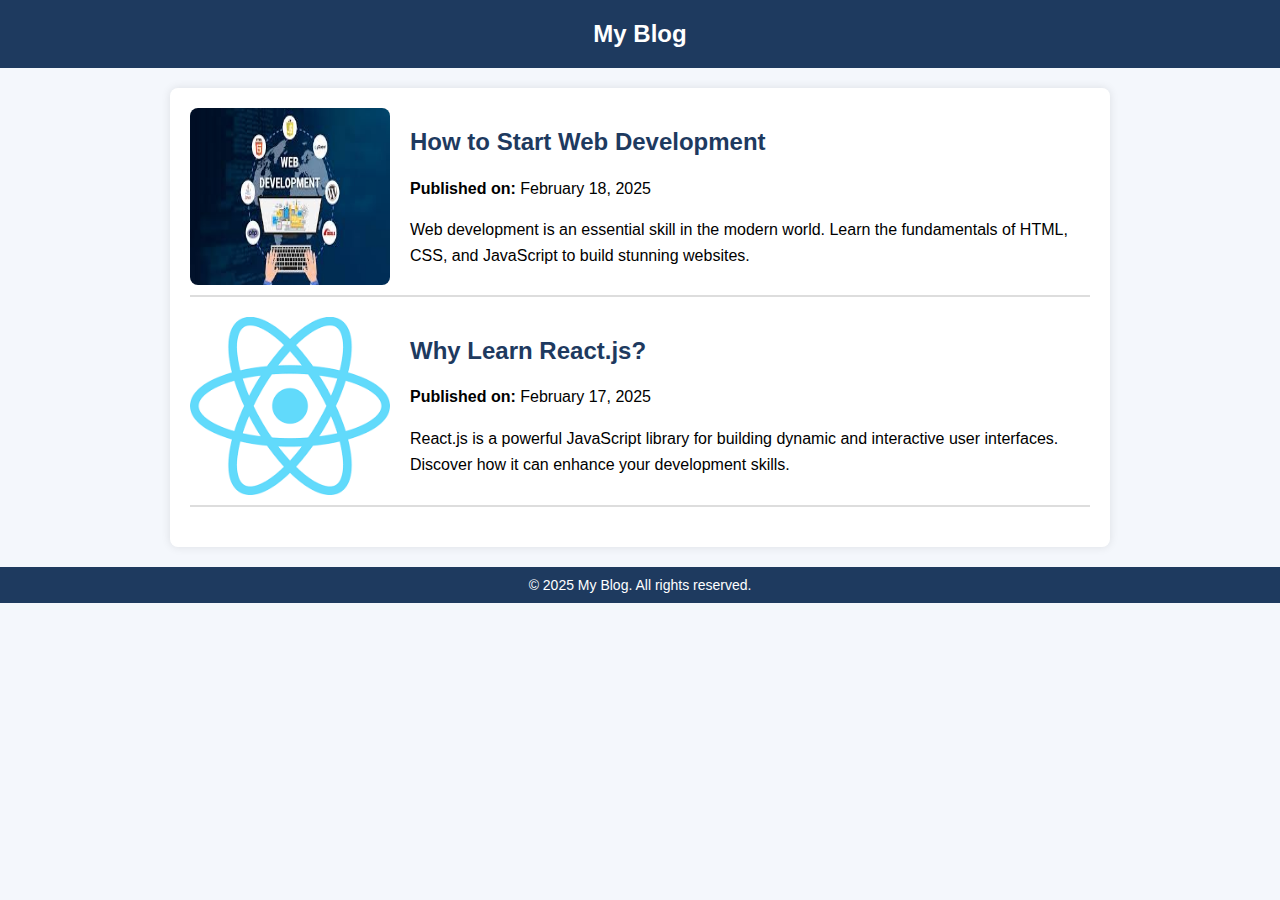
<file: Blog Page/index.html>
<!DOCTYPE html>
<html>
<head>

<title>My Blog</title>
<link rel="stylesheet" href="style.css">
</head>
<body>
<div class="header">My Blog</div>
<div class="container">
<div class="blog-post">
<img src="webdev.jpg" alt="Blog Image">
<div class="blog-post-content">
<h2>How to Start Web Development</h2>
<p><strong>Published on:</strong> February 18, 2025</p>
<p>Web development is an essential skill in the modern world. Learn the
fundamentals of HTML, CSS, and JavaScript to build stunning websites.</p>
</div>
</div>
<div class="blog-post">
<img src="react.png" alt="Blog Image">
<div class="blog-post-content">
<h2>Why Learn React.js?</h2>
<p><strong>Published on:</strong> February 17, 2025</p>
<p>React.js is a powerful JavaScript library for building dynamic and interactive
user interfaces. Discover how it can enhance your development skills.</p>
</div>
</div>
</div>
<div class="footer">&copy; 2025 My Blog. All rights reserved.</div>
</body>
</html>
</file>
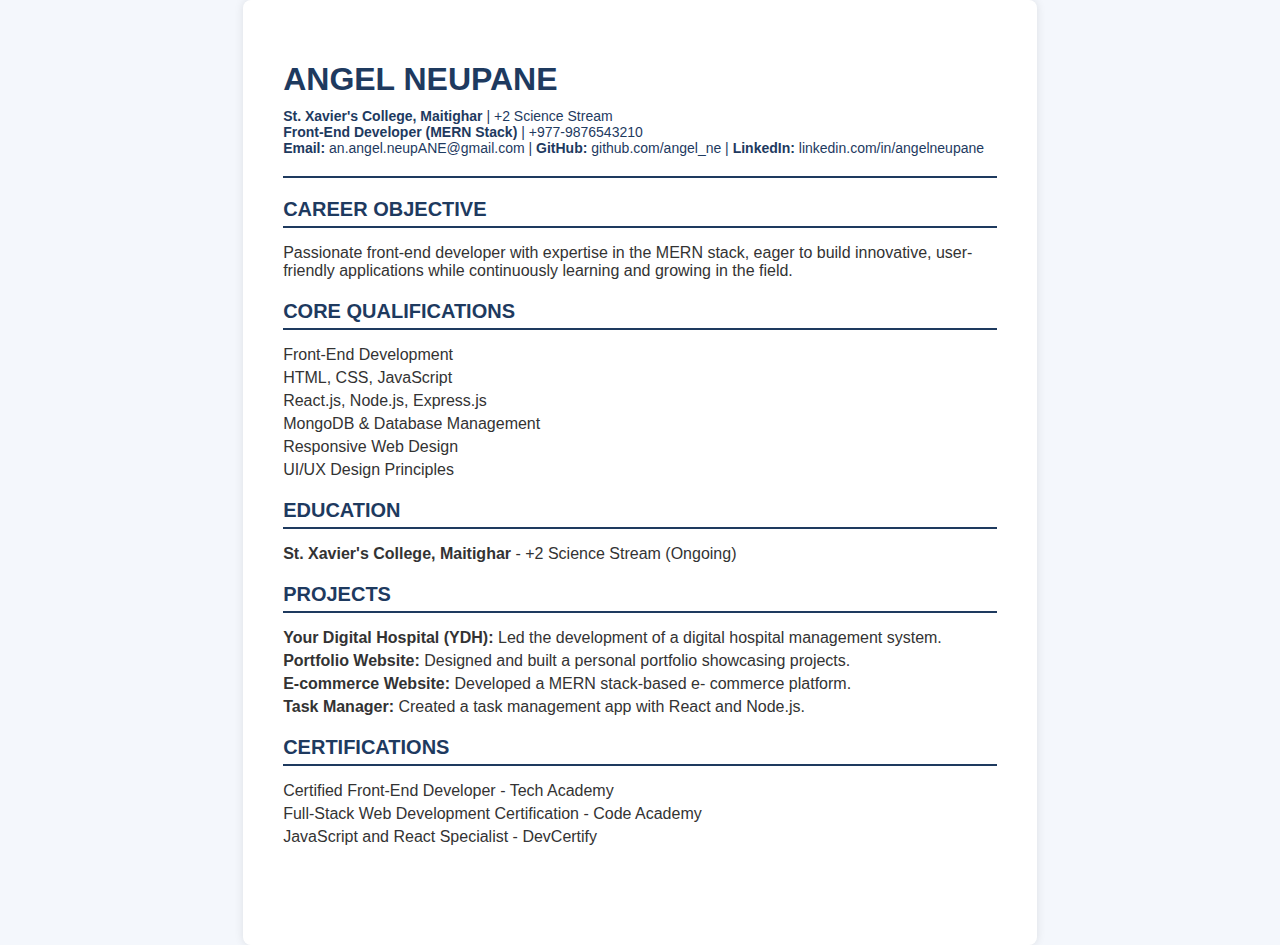
<file: CV Page/index.html>
<!DOCTYPE html>
<html lang="en">
<head>
<title>Angel Neupane - CV</title>
<style>
body {
font-family: Arial, sans-serif;
margin: 0;
padding: 0;
background-color: #f4f7fc;
color: #333;
}
.container {
width: 210mm;
height: 250mm;
margin: auto;
padding: 40px;
background: #ffffff;
border-radius: 8px;
box-shadow: 0 0 10px rgba(0, 0, 0, 0.1);
box-sizing: border-box;
}
h1 {
text-transform: uppercase;
font-size: 32px;

color: #1e3a5f;
margin-bottom: 10px;
}
.contact-info {
font-size: 14px;
color: #1e3a5f;
margin-bottom: 20px;
text-align: left;
}
hr {
border: none;
border-top: 2px solid #1e3a5f;
margin: 20px 0;
}
.section-title {
font-size: 20px;
font-weight: bold;
color: #1e3a5f;
margin-top: 20px;
border-bottom: 2px solid #1e3a5f;
padding-bottom: 5px;
}
ul {
list-style: none;
padding: 0;
}
ul li {

margin-bottom: 5px;
}
</style>
</head>
<body>
<div class="container">
<h1>ANGEL NEUPANE</h1>
<div class="contact-info">
<strong>St. Xavier's College, Maitighar</strong> | +2 Science Stream <br>
<strong>Front-End Developer (MERN Stack)</strong> | +977-9876543210 <br>
<strong>Email:</strong> an.angel.neupANE@gmail.com |
<strong>GitHub:</strong> github.com/angel_ne | <strong>LinkedIn:</strong>
linkedin.com/in/angelneupane
</div>

<hr>
<div class="section-title">CAREER OBJECTIVE</div>
<p>Passionate front-end developer with expertise in the MERN stack, eager to build
innovative, user-friendly applications while continuously learning and growing in the
field.</p>

<div class="section-title">CORE QUALIFICATIONS</div>
<ul>
<li>Front-End Development</li>
<li>HTML, CSS, JavaScript</li>
<li>React.js, Node.js, Express.js</li>
<li>MongoDB & Database Management</li>
<li>Responsive Web Design</li>
<li>UI/UX Design Principles</li>

</ul>

<div class="section-title">EDUCATION</div>
<ul>
<li><strong>St. Xavier's College, Maitighar</strong> - +2 Science Stream
(Ongoing)</li>
</ul>

<div class="section-title">PROJECTS</div>
<ul>
<li><strong>Your Digital Hospital (YDH):</strong> Led the development of a
digital hospital management system.</li>
<li><strong>Portfolio Website:</strong> Designed and built a personal portfolio
showcasing projects.</li>

<li><strong>E-commerce Website:</strong> Developed a MERN stack-based e-
commerce platform.</li>

<li><strong>Task Manager:</strong> Created a task management app with React
and Node.js.</li>
</ul>

<div class="section-title">CERTIFICATIONS</div>
<ul>
<li>Certified Front-End Developer - Tech Academy</li>
<li>Full-Stack Web Development Certification - Code Academy</li>
<li>JavaScript and React Specialist - DevCertify</li>
</ul>
</div>
</body>
</html>
</file>
<file: Blog Page/style.css>
body {
    font-family: Arial, sans-serif;
    margin: 0;
    padding: 0;
    background-color: #f4f7fc;
    }
    
    .header {
    background-color: #1e3a5f;
    color: white;
    padding: 20px;
    text-align: center;
    font-size: 24px;
    font-weight: bold;
    }
    
    .container {
    max-width: 900px;
    margin: 20px auto;
    background: #ffffff;
    padding: 20px;
    border-radius: 8px;
    box-shadow: 0 0 10px rgba(0, 0, 0, 0.1);
    }
    
    .blog-post {
    
    display: flex;
    margin-bottom: 20px;
    padding-bottom: 10px;
    border-bottom: 2px solid #ddd;
    }
    
    .blog-post img {
    width: 200px;
    height: auto;
    border-radius: 8px;
    margin-right: 20px;
    }
    
    .blog-post-content {
    flex: 1;
    }
    
    .blog-post h2 {
    color: #1e3a5f;
    }
    
    .blog-post p {
    line-height: 1.6;
    }
    
    .footer {
    text-align: center;
    
    margin-top: 20px;
    font-size: 14px;
    color: #666;
    padding: 10px;
    background-color: #1e3a5f;
    color: white;
    }
</file>
